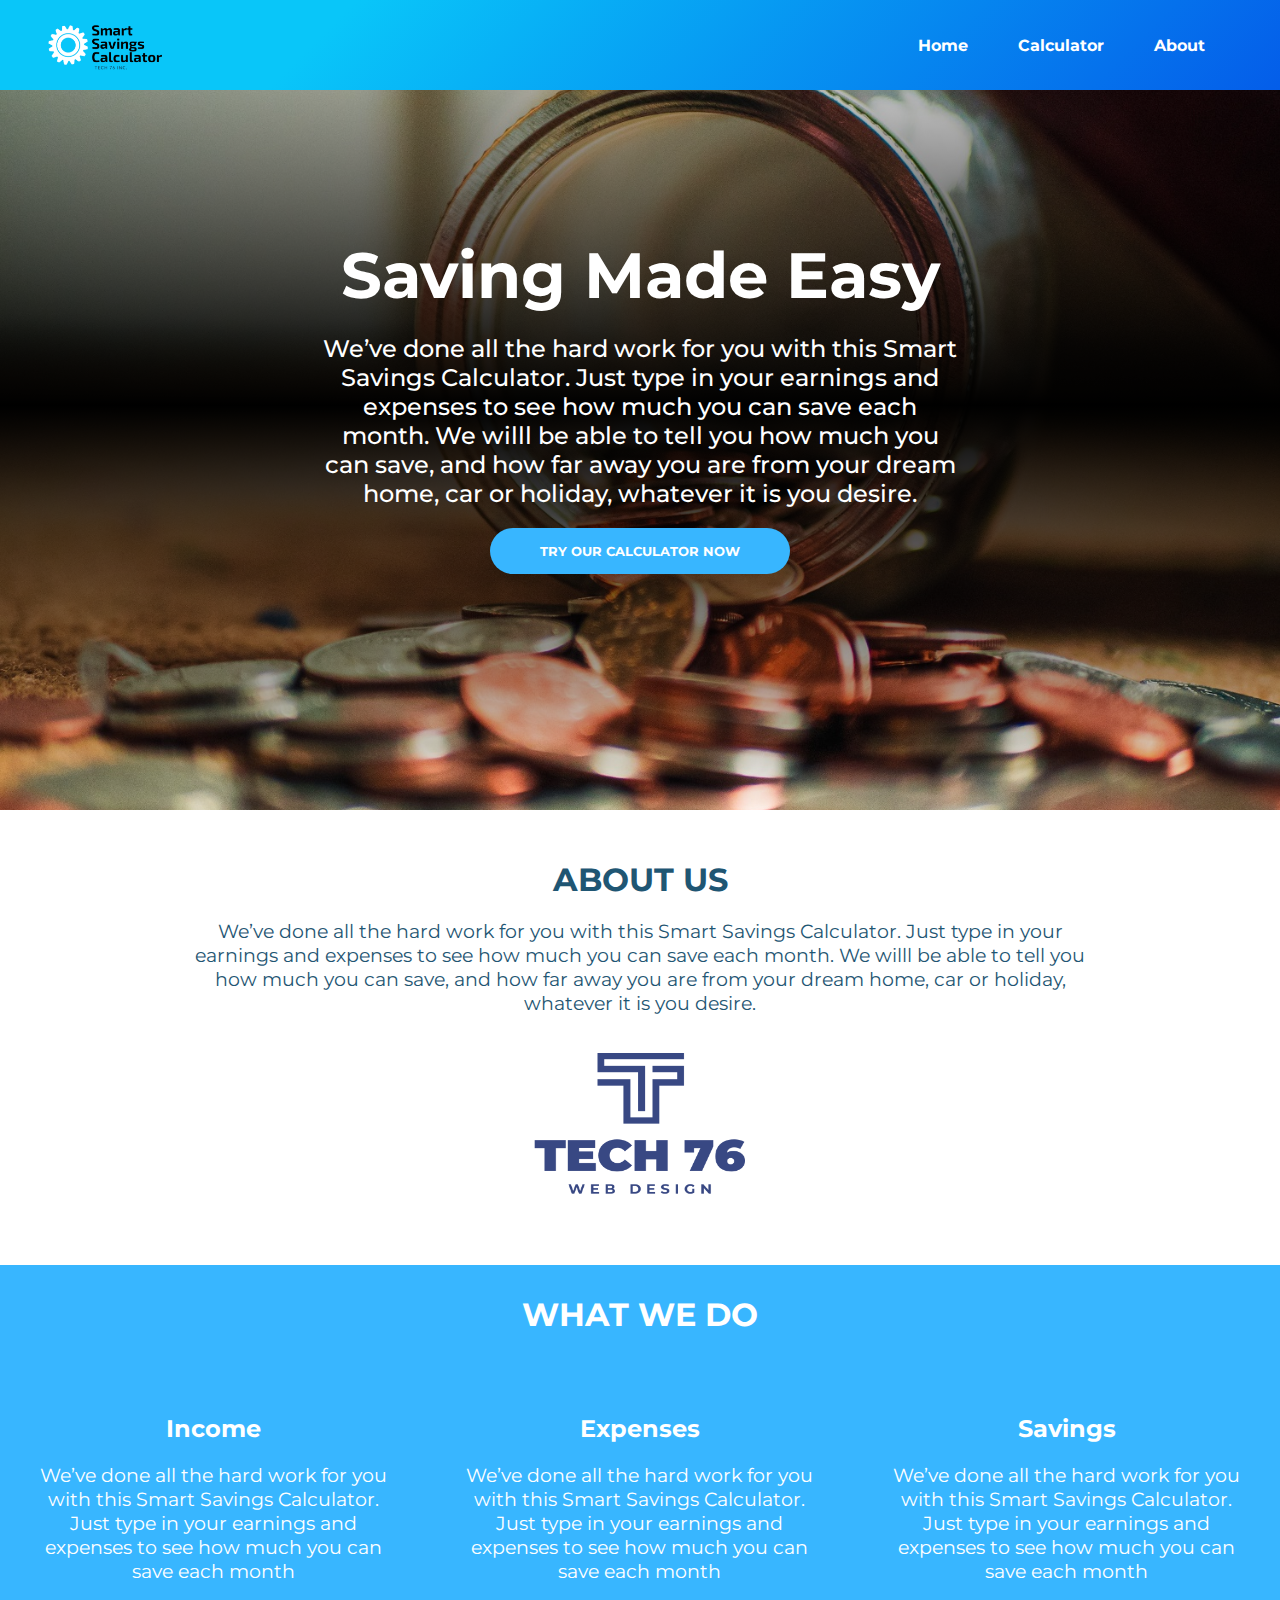
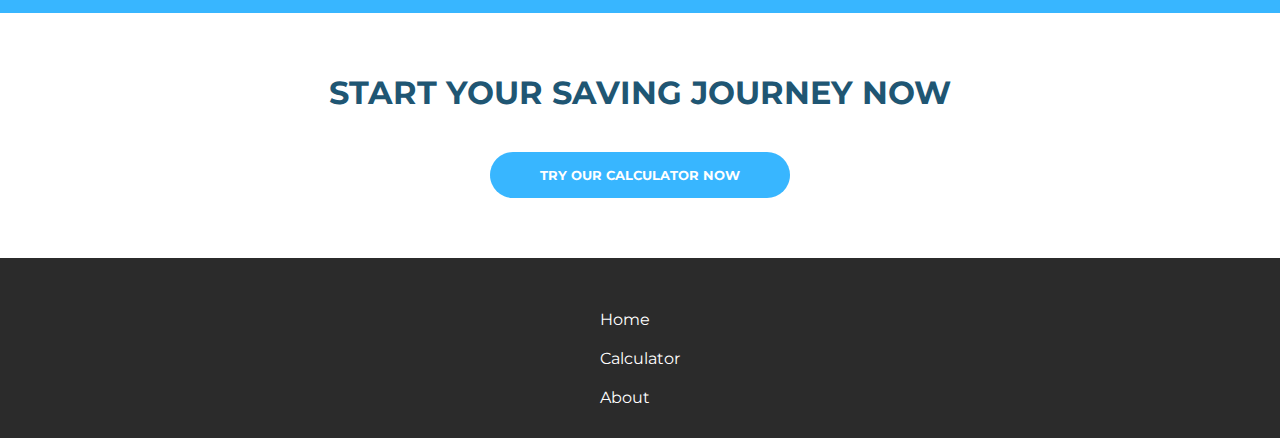
<file: index.html>
<!DOCTYPE html>
<html lang="en">
<head>
    <meta charset="UTF-8">
    <meta http-equiv="X-UA-Compatible" content="IE=edge">
    <meta name="viewport" content="width=device-width, initial-scale=1.0">
    <title>Smart Savings Calculator</title>
    <link rel="stylesheet" href="./styles.css">
    <link rel="stylesheet" href="https://cdnjs.cloudflare.com/ajax/libs/font-awesome/5.12.1/css/all.min.css" integrity="sha512-9BwLAVqqt6oFdXohPLuNHxhx36BVj5uGSGmizkmGkgl3uMSgNalKc/smum+GJU/TTP0jy0+ruwC3xNAk3F759A==" crossorigin="anonymous" referrerpolicy="no-referrer" />

</head>
<body>
    <nav>
        <div class="logo-wrapper">
            <img src="./images/1.png" alt="">
        </div>
        
        <div class="nav-wrapper">
            <ul>
                <li class="nav-el">
                    <a href="./index.html">Home</a>
                </li>
                <li class="nav-el">
                    <a href="./calculator.html">Calculator</a>
                </li>
                <li class="nav-el">
                    <a href="#about-section">About</a>
                </li>
                
            </ul>
        </div>
    </nav>
    <section id="title-section">
       
            <h1 class="title">Saving Made Easy</h1> 
            <div class='title-wrapper'>
                <h5>We’ve done all the hard work for you with this Smart Savings Calculator. Just type in your earnings and expenses to see how much you can save each month. We willl be able to tell you how much you can save, and how far away you are from your dream home, car or holiday, whatever it is you desire.</h5>
            </div>

            <div class="button-wrapper">
                <a href="./calculator.html"><button class="button">TRY OUR CALCULATOR NOW</button></a>
            </div>

    </section>

    <section id="about-section">

        <div  class='about-container'> 
            <h3>ABOUT US</h3>
            <p>We’ve done all the hard work for you with this Smart Savings Calculator. Just type in your earnings and expenses to see how much you can save each month. We willl be able to tell you how much you can save, and how far away you are from your dream home, car or holiday, whatever it is you desire.</p>
        </div>   
        <img src="./images/tech76.png" alt="">
    </section>

    <section id="what-we-do">
        <h3>WHAT WE DO</h3>
        <div class="process-container">
            <div  class="process-wrapper">
                <i class="fas fa-money-bill-wave"></i>
                <h5>Income</h5>
                <p>We’ve done all the hard work for you with this Smart Savings Calculator. Just type in your earnings and expenses to see how much you can save each month</p>
            </div>
            <div class="process-wrapper">
                <i class="fas fa-hand-holding-usd"></i>
                <h5>Expenses</h5>
                <p>We’ve done all the hard work for you with this Smart Savings Calculator. Just type in your earnings and expenses to see how much you can save each month</p>
            </div>
            <div class="process-wrapper">
                <i class="fas fa-wallet"></i>
                <h5>Savings</h5>
                <p>We’ve done all the hard work for you with this Smart Savings Calculator. Just type in your earnings and expenses to see how much you can save each month</p>
            </div>
        </div>
    </section>

    <section class="button-section">
        <div class="but-sec-wrapper">
            <h3>START YOUR SAVING JOURNEY NOW</h3>
        </div>
        <div class="but-sec-wrapper">
            <a href="./calculator.html"><button class="button">TRY OUR CALCULATOR NOW</button></a>
        </div>
    </section>
    <footer>
        <div class="footer-wrapper">
            <div class="ft-wrapper">
                <ul>
                    <li class="ft-el">
                        <a href="./index.html">Home</a>
                    </li>
                    <li class="ft-el">
                        <a href="./calculator.html">Calculator</a>
                    </li>
                    <li class="ft-el">
                        <a href="#about-section">About</a>
                    </li>
                    
                </ul>
            </div>
        </div>
    </footer>

</body>
</html>
</file>
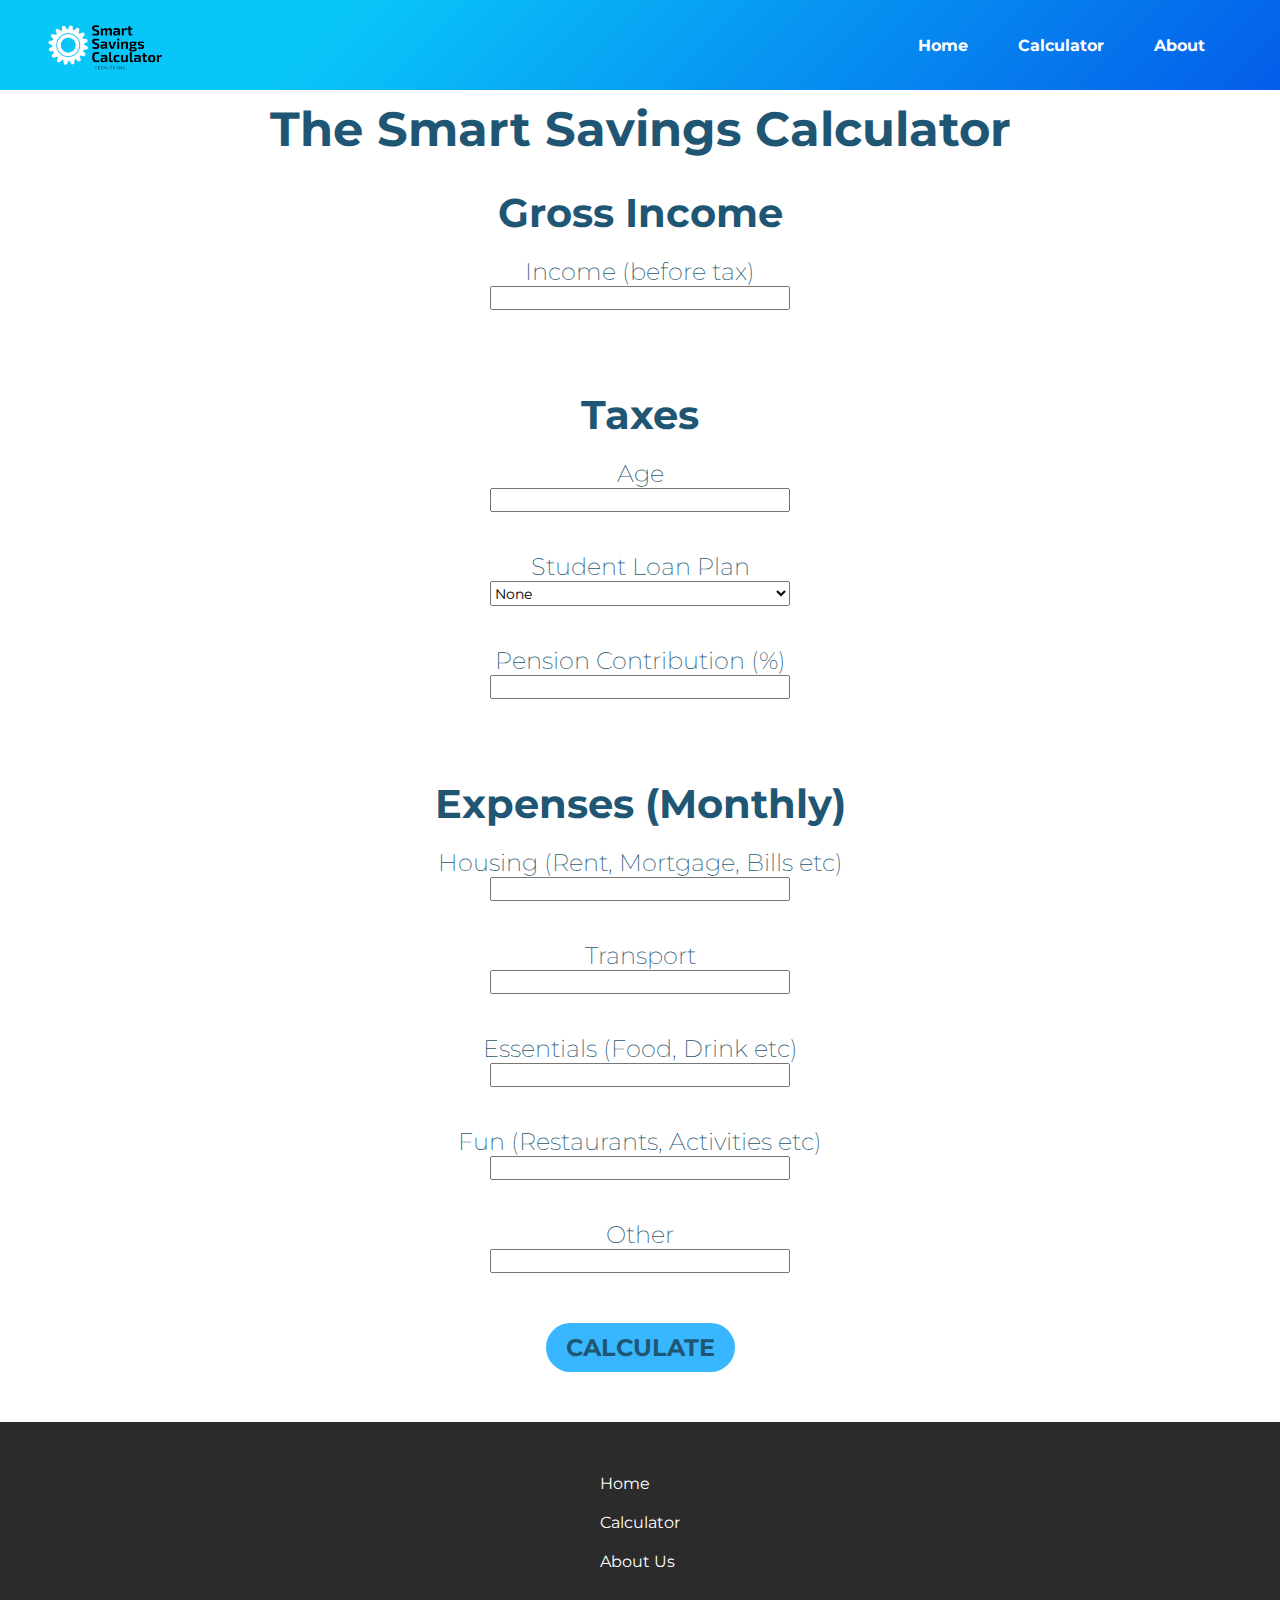
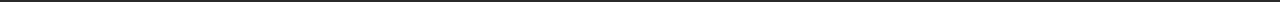
<file: calculator.html>
<!DOCTYPE html>
<html lang="en">
<head>
    <meta charset="UTF-8">
    <meta http-equiv="X-UA-Compatible" content="IE=edge">
    <meta name="viewport" content="width=device-width, initial-scale=1.0">
    <title>Calculator</title>
    <link rel="stylesheet" href="./calculator-styles.css">
    <link rel="stylesheet" href="https://cdnjs.cloudflare.com/ajax/libs/font-awesome/5.12.1/css/all.min.css" integrity="sha512-9BwLAVqqt6oFdXohPLuNHxhx36BVj5uGSGmizkmGkgl3uMSgNalKc/smum+GJU/TTP0jy0+ruwC3xNAk3F759A==" crossorigin="anonymous" referrerpolicy="no-referrer" />

</head>
<body>
    <nav>
        <div class="logo-wrapper">
            <img src="./images/1.png" alt="">
        </div>
        
        <div class="nav-wrapper">
            <ul>
                <li class="nav-el">
                    <a href="./index.html">Home</a>
                </li>
                <li class="nav-el">
                    <a href="./calculator.html">Calculator</a>
                </li>
                <li class="nav-el">
                    <a href="./index.html#about-section">About</a>
                </li>
                
            </ul>
        </div>
    </nav>
    <section>  
        <h1>The Smart Savings Calculator</h1>  
        <div class="income">
            <h3>Gross Income</h3>
            <div class="input-wrapper">
                <h5>Income (before tax) </h5>
                <input type="number" name="income">
            </div>
        </div>
        
        <div class="taxes">
            <h3>Taxes</h3>
            <div class="input-wrapper" id="age">  
                <h5>Age </h5>
                <input type="number" name="age">
            </div>                
            <div class="input-wrapper" id="student-loan"> 
                <h5>Student Loan Plan </h5> 
                <select name="student-loan" id="student-loan-list" onchange="whichLoan();">
                    <option value="None">None</option>
                    <option value="plan1">Plan 1 (Started University Pre 2012)</option>
                    <option value="plan2">Plan 2 (Started University Post 2012)</option>
                </select>            
            </div>
            <div class="input-wrapper" id="pension">  
                <h5>Pension Contribution (%)</h5>
                <input type="number" name="pension">
            </div>


        </div>
        <div class="expenses">
            <h3>Expenses (Monthly)</h3>
            
            <div class="input-wrapper" id="housing">
                <h5>Housing (Rent, Mortgage, Bills etc)</h5>  
                <input type="number" name="housing">
            </div>
            <div class="input-wrapper" id="transport">  
                <h5>Transport </h5>
                <input type="number" name="transport">
            </div>
            <div class="input-wrapper" id="essentials"> 
                <h5>Essentials (Food, Drink etc) </h5> 
                <input type="number" name="essentials">
            </div>
            <div class="input-wrapper" id="fun">  
                <h5>Fun (Restaurants, Activities etc) </h5>
                <input type="number" name="fun">
            </div>
            <div class="input-wrapper" id="other">  
                <h5>Other </h5>
                <input type="number" name="other">
            </div>
        </div>
        <div>
            <button>CALCULATE</button>
        </div>
        <div >
            <h3 id="savings-message">

            </h3>

        </div>

    </section>
    <footer>
        <div class="footer-wrapper">
            <div class="ft-wrapper">
                <ul>
                    <li class="ft-el">
                        <a href="./index.html">Home</a>
                    </li>
                    <li class="ft-el">
                        <a href="./calculator.html">Calculator</a>
                    </li>
                    <li class="ft-el">
                        <a href="./index.html#about-section">About Us</a>
                    </li>
                    
                </ul>
            </div>
        </div>
    </footer>
    <script src="./app.js"></script>

</body>
</html>
</file>
<file: styles.css>
@import url('https://fonts.googleapis.com/css2?family=Montserrat&display=swap');

*{
    box-sizing: border-box;
    list-style: none;
    margin: 0;
    padding: 0;
    font-family: 'Montserrat', sans-serif;
    text-decoration: none;
}

h3{
    font-size: 2rem;
    font-weight: bold;
}

p{
    font-size: 1.2rem;
}

/*Nav Bar*/

nav{
    width: 100%;
    height: 10vh;
    background-color: #38B6FF;background-color: #045de9;
    background-image: linear-gradient(315deg, #045de9 0%, #09c6f9 74%);
    display: flex;
    align-items: center;
    justify-content: space-between;
    text-align: center;
    position: fixed;

}

nav ul{
    display: flex;
    padding-right: 50px;
    text-align: center;

}

.nav-el a{
    padding: 0 25px;
    color: white;
    font-family: 'Montserrat', sans-serif;
    font-weight: bold;
    transition: color 0.5s ease;

}

.nav-wrapper{
    display: flex;
}

.logo-wrapper  {
    display: flex;
    height: 100%;
}

nav li a:hover{
    color: #1F5673;
}

/*title section*/

#title-section{
    height: 90vh;
    font-family: 'Montserrat', sans-serif;
    text-align: center;
    background-image: linear-gradient(180deg, rgba(0,0,0,0) 0%, rgba(0,0,0,1) 50%, rgba(0,0,0,0) 100%), 
    url(./images/title-background.jpg);
    background-repeat: no-repeat;
    display: flex;
    flex-direction: column;
    justify-content: center;
    background-size: cover;
    color: white;
}

.title{
    font-weight: bolder;
    font-size: 4rem;
}

.title-wrapper{
    display: flex;
    justify-content: center;
    margin: 20px 0;
}

.title-wrapper h5{
    margin-top: 0px ;
    width: 50%;
    font-size: 1.5rem;
    font-weight: 500;
}

.button{
    /*margin-top: 50px;*/
    background-color: #38B6FF;
    border: none;
    padding: 15px;
    border-radius: 50px;
    font-family: 'Montserrat', sans-serif;
    font-weight: bold;
    color: white;
    width: 300px;
    cursor: pointer;
    transition: all ease 0.5s;
}

.button:hover{
    color: #1F5673;
    background-color: #83EAF1;

}

/*about section*/

#about-section {
    display: flex;
    flex-direction: column;
    justify-content: center;
    padding: 40px 0;
    font-family: 'Montserrat', sans-serif;
    align-items: center;
    color: #1F5673;
}

.about-container {
    display: flex;
    flex-direction: column;
    justify-content: center;
    width: 70%;
}

.about-container p{
    text-align: center;
    display: flex;
    justify-content: center;
    padding: 10px 0;
}

.about-container h3{
    text-align: center;
    display: flex;
    justify-content: center;
    padding: 10px 0;
}

#about-section img{
    height: 200px;
    width: 500px;
}

/*process section*/

#what-we-do{
    background-color: #38B6FF;
    display: flex;
    flex-direction: column;
    align-items: center;
    padding: 30px 0;
    color: white;
}

.process-container{
    display: grid;
    grid-template-columns: 1fr 1fr 1fr;
    text-align: center;
}

.process-container h5{
    font-size: 1.5rem;
    padding: 20px 0;
    font-weight: bold;
}

.process-container i{
    font-size: 5rem;
    padding: 30px 0;
}

.process-wrapper{
    display: flex;
    flex-direction: column;
    padding: 0 30px;
}

/*button section*/

.button-section{
    color: #1F5673;
    display: flex;
    flex-direction: column;
    justify-content: center;
    align-items: center;
    padding: 40px 40px;
    text-align: center;
}

.button-section div{
    padding: 20px 0px;
}

.but-sec-wrapper{
    padding: 0 20px;
}


/*footer*/

footer{
    height: 20vh;
    width: 100%;
    background-color: rgb(43, 43, 43);
}

.footer-wrapper{
    width: 100%;
    height: 100%;
    display: flex;
    justify-content: center;
    align-items: center;
}

.footer-wrapper li{
    margin-top: 20px;
}
.footer-wrapper a{
    color: white;
}

@media (max-width: 600px){
    .title{
        font-size: 2.5rem;
    }
    .title-wrapper h5{
        font-size: 1.2rem;
    }
    .logo-wrapper{
        display: none;
    }
    nav{
        display: flex;
        justify-content: center;
    }
    .process-container i{
        font-size: 3rem;
    }
    .process-container h5{
        font-size: 1.2rem;
    }
    .process-container {
        display: flex;
        flex-direction: column;
    }
}
@media (max-width: 420px){
    .title{
        font-size: 2rem;
    }
    .title-wrapper h5{
        font-size: 1rem;
    }
    nav{
        font-size: 0.8rem;
    }
}
</file>
<file: calculator-styles.css>
@import url('https://fonts.googleapis.com/css2?family=Montserrat&display=swap');

*{
    box-sizing: border-box;
    list-style: none;
    margin: 0;
    padding: 0;
    font-family: 'Montserrat', sans-serif;
}

h1{
    font-size: 3rem;
}
h3{
    font-size: 2.5rem;
    font-weight: bold;
}
h5{
    font-size: 1.5rem;
    font-weight: 200;
}
p{
    font-size: 1.2rem;
}

/*Nav Bar*/

nav{
    width: 100%;
    height: 10vh;
    background-color: #38B6FF;background-color: #045de9;
    background-image: linear-gradient(315deg, #045de9 0%, #09c6f9 74%);
    display: flex;
    align-items: center;
    justify-content: space-between;
    text-align: center;
    position: fixed;
}

nav ul{
    display: flex;
    padding-right: 50px;
}

.nav-el a{
    padding: 0 25px;
    color: white;
    text-decoration: none;
    font-family: 'Montserrat', sans-serif;
    font-weight: bold;
    transition: color 0.5s ease;

}

.nav-wrapper{
    display: flex;
}

.logo-wrapper  {
    display: flex;
    height: 100%;
}

nav li a:hover{
    color: #1F5673;
}



section {
    text-align: center;
    display: flex;
    flex-direction: column;
    justify-content: center;
    align-items: center;
    color: #1F5673;
}
h1{
    padding-top: 100px;
}

.input-wrapper{
    padding: 20px 0px;
}
.income{
    padding: 30px 0px;
    text-align: center;
}
.taxes{
    display: grid;
    grid-template-columns: 50% 50%;
    width: 60%;
    padding: 30px 0;
}

#age{
    grid-column-start: 1;
    grid-column-end: 3;
}
.taxes h3{
    grid-column-start: 1;
    grid-column-end: 3;
}



.expenses{
    display: grid;
    grid-template-columns: 50% 50%;
    width: 60%;
    padding: 30px 0;
}
.expenses h3{
    grid-column-start: 1;
    grid-column-end: 3;
}

#other{
    grid-column-start: 1;
    grid-column-end: 3;
}

input{
    height: 20px;
    width: 300px;
    padding: 10px 20px;
    text-align: center;
    font-weight: 500;
    font-size: 1.2rem;
}

select{
    height: 25px;
    width: 300px;
    font-size: 0.9rem;
}

button{
    font-size: 1.5rem;
    border-radius: 50px;
    padding: 10px 20px;
    border: none;
    background-color: #38B6FF;
    color: #1F5673;
    font-weight: bold;
    transition: color 0.5s ease;

}
button:hover{
    background-color: #1F5673;
    color: #38B6FF;
    cursor: pointer;
}

section{
    padding-bottom: 50px;
}

footer{
    height: 20vh;
    width: 100%;
    background-color: rgb(43, 43, 43);
}

.footer-wrapper{
    width: 100%;
    height: 100%;
    display: flex;
    justify-content: center;
    align-items: center;
}

.footer-wrapper li{
    margin-top: 20px;
}
.footer-wrapper a{
    color: white;
    text-decoration: none;

}

@media (max-width: 1450px){
    .taxes{
        display: flex;
        flex-direction: column;
        justify-content: center;
        align-items: center;
    }
    .expenses{
        display: flex;
        flex-direction: column;
        justify-content: center;
        align-items: center;
    }
    
}
@media (max-width: 800px){
    .logo-wrapper{
        display: none;
    }
    nav{
        display: flex;
        justify-content: center;
        font-size: 0.8rem;
    }
    #savings-message{
        font-size: 1.4rem;
    }
    h1{
        font-size: 2.2rem;
    }
    h3{
        font-size: 2rem;
        font-weight: bold;
    }
    h5{
        font-size: 1.2rem;
        font-weight: 200;
    }
    p{
        font-size: 1rem;
    }
    input{
        height: 20px;
        width: 200px;
        font-size: 0.8rem;
    }
    
    select{
        height: 25px;
        width: 200px;
        font-size: 0.7rem;
    }
}
</file>
